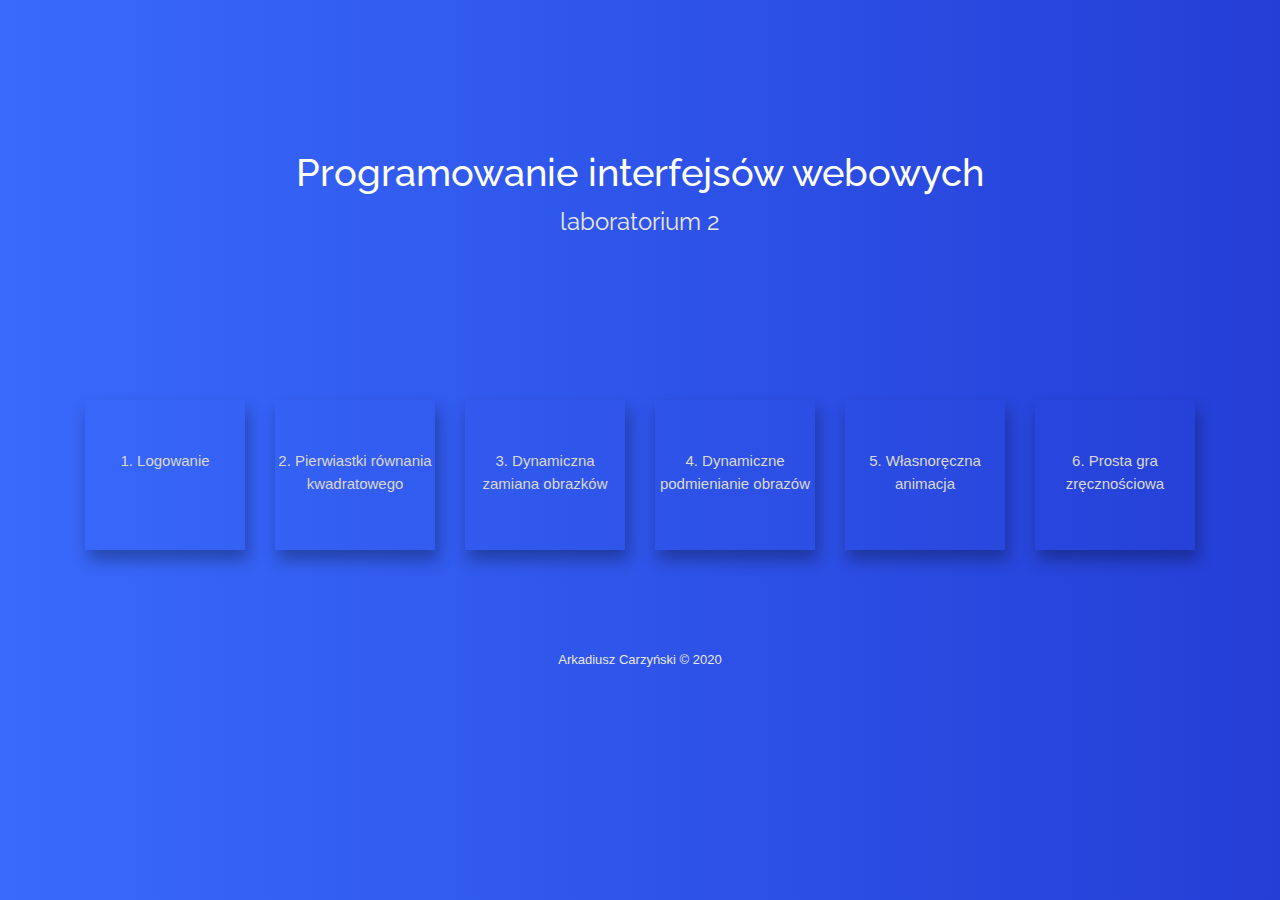
<file: index.html>
<!DOCTYPE html>
<html lang="en">
<head>
    <meta charset="UTF-8">
    <meta name="viewport" content="width=device-width, initial-scale=1.0">
    <link rel="icon" href="https://www.iskierkawroc.pl/wp-content/uploads/2019/04/logo-PWr-kolor-pion-bez-tla.png">
    <link rel="stylesheet" href="./styles/index.css">
    <link rel="stylesheet" href="https://maxcdn.bootstrapcdn.com/bootstrap/4.0.0/css/bootstrap.min.css" integrity="sha384-Gn5384xqQ1aoWXA+058RXPxPg6fy4IWvTNh0E263XmFcJlSAwiGgFAW/dAiS6JXm" crossorigin="anonymous">
    <title>Lab 2</title>
</head>
<body>
    <section id="title">
        <h2 style="color: #fff; font-size: 160%;">Programowanie interfejsów webowych</h2>
        laboratorium 2
    </section>
    <section id="content">
        <div class="container">
            <div class="row">
                <div class="col-md-2">
                    <div class="link">
                        <a href="./pages/login.html" class="link">1. Logowanie</a>
                    </div>
                </div>
                <div class="col-md-2">
                    <a href="./pages/quadraticEquation.html" class="link" >2. Pierwiastki równania kwadratowego</a>
                </div>
                <div class="col-md-2">
                    <a href="./pages/dynamicChange.html" class="link" >3. Dynamiczna zamiana obrazków </a>
                </div>
                <div class="col-md-2">
                    <a href="./pages/strangeAnimals.html" class="link" >4. Dynamiczne podmienianie obrazów</a>
                </div>
                <div class="col-md-2">
                    <a href="./pages/rocket.html" class="link" >5. Własnoręczna animacja</a>
                </div>
                <div class="col-md-2">
                    <a href="./pages/game.html" class="link" >6. Prosta gra zręcznościowa</a>
                </div>
            </div>
        </div>
    </section>
    <section id="footer">Arkadiusz Carzyński &copy 2020</section>
</body>
</html>
</file>
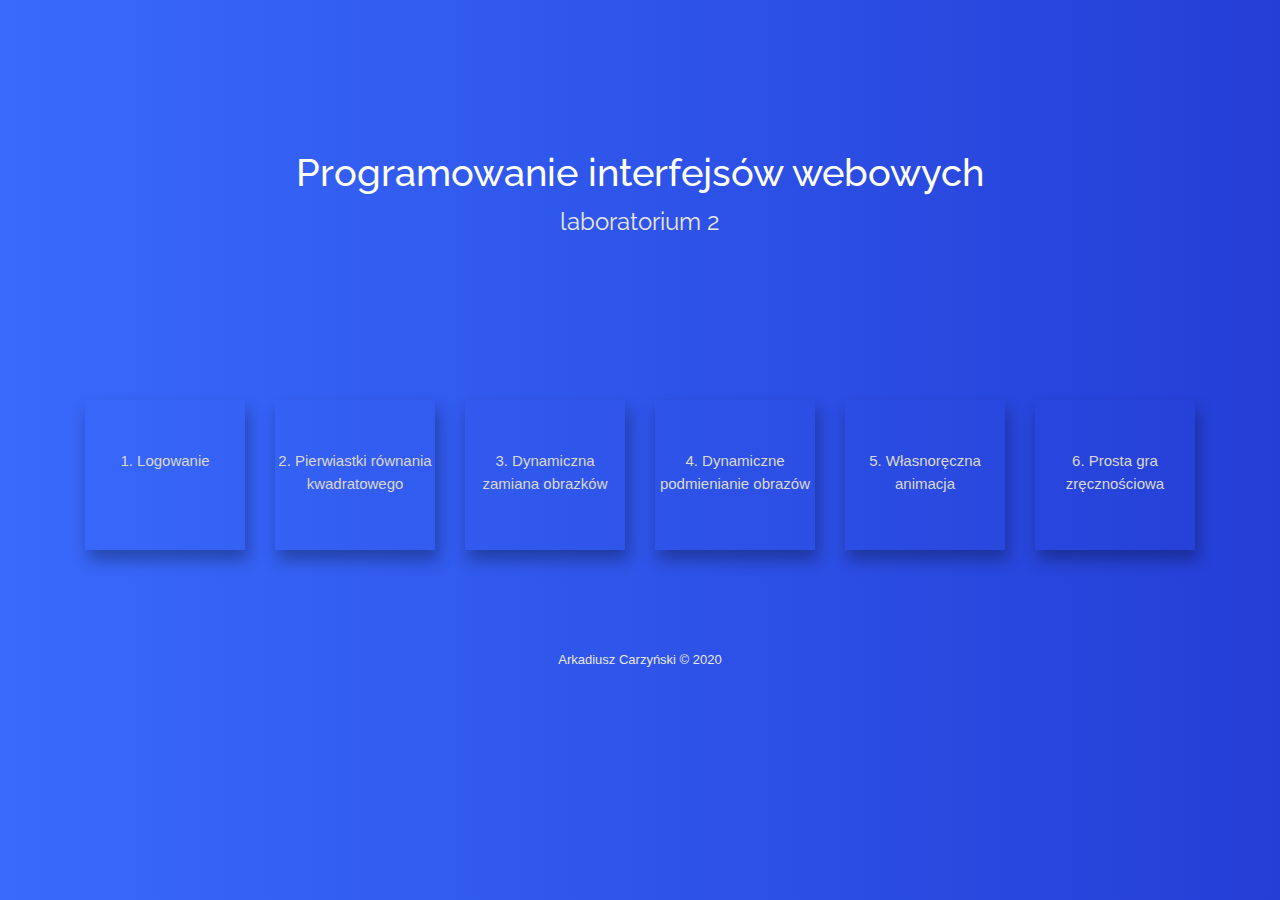
<file: lab2/index.html>
<!DOCTYPE html>
<!DOCTYPE html>
<html lang="en">
<head>
    <meta charset="UTF-8">
    <meta name="viewport" content="width=device-width, initial-scale=1.0">
    <link rel="icon" href="https://www.iskierkawroc.pl/wp-content/uploads/2019/04/logo-PWr-kolor-pion-bez-tla.png">
    <link rel="stylesheet" href="./styles/index.css">
    <link rel="stylesheet" href="https://maxcdn.bootstrapcdn.com/bootstrap/4.0.0/css/bootstrap.min.css" integrity="sha384-Gn5384xqQ1aoWXA+058RXPxPg6fy4IWvTNh0E263XmFcJlSAwiGgFAW/dAiS6JXm" crossorigin="anonymous">
    <title>Lab 2</title>
</head>
<body>
    <section id="title">
        <h2 style="color: #fff; font-size: 160%;">Programowanie interfejsów webowych</h2>
        laboratorium 2
    </section>
    <section id="content">
        <div class="container">
            <div class="row">
                <div class="col-md-2">
                    <div class="link">
                        <a href="./pages/login.html" class="link">1. Logowanie</a>
                    </div>
                </div>
                <div class="col-md-2">
                    <a href="./pages/quadraticEquation.html" class="link" >2. Pierwiastki równania kwadratowego</a>
                </div>
                <div class="col-md-2">
                    <a href="./pages/dynamicChange.html" class="link" >3. Dynamiczna zamiana obrazków </a>
                </div>
                <div class="col-md-2">
                    <a href="./pages/strangeAnimals.html" class="link" >4. Dynamiczne podmienianie obrazów</a>
                </div>
                <div class="col-md-2">
                    <a href="./pages/rocket.html" class="link" >5. Własnoręczna animacja</a>
                </div>
                <div class="col-md-2">
                    <a href="./pages/game.html" class="link" >6. Prosta gra zręcznościowa</a>
                </div>
            </div>
        </div>
    </section>
    <section id="footer">Arkadiusz Carzyński &copy 2020</section>
</body>
</html>
</file>
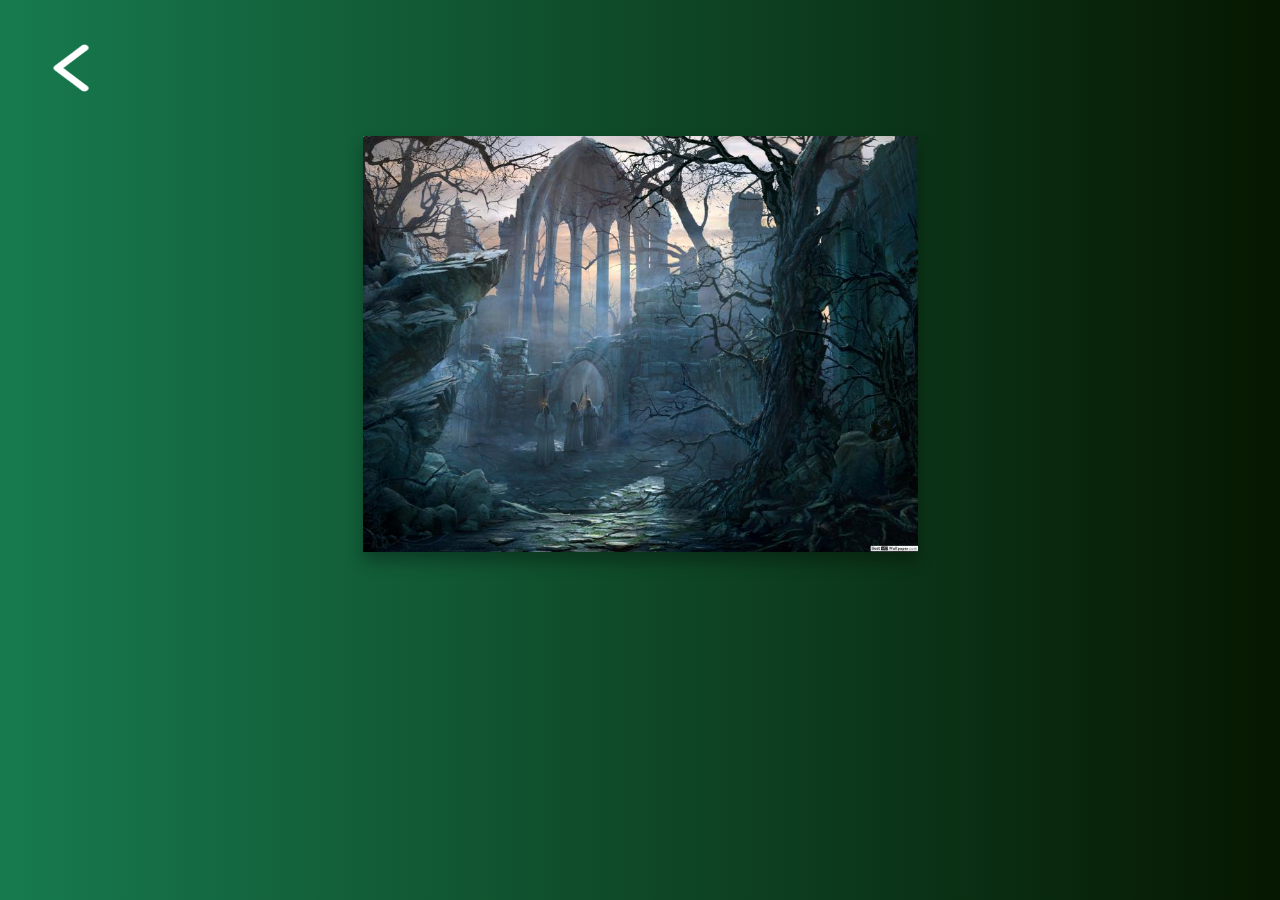
<file: pages/dynamicChange.html>
<!DOCTYPE html>
<html lang="en">
<head>
    <meta charset="UTF-8">
    <meta name="viewport" content="width=device-width, initial-scale=1.0">
    <title>3. Dynamiczna zmiana obrazków</title>
    <link rel="icon" href="https://www.iskierkawroc.pl/wp-content/uploads/2019/04/logo-PWr-kolor-pion-bez-tla.png">
    <link rel="stylesheet" href="../styles/dynamicChange.css">
    <link rel="stylesheet" href="https://maxcdn.bootstrapcdn.com/bootstrap/4.0.0/css/bootstrap.min.css" integrity="sha384-Gn5384xqQ1aoWXA+058RXPxPg6fy4IWvTNh0E263XmFcJlSAwiGgFAW/dAiS6JXm" crossorigin="anonymous">
</head>
<body>
    <section id="nav-bar">
        <nav class="navbar navbar-dark">
            <a id="navbar-home" class="navbar-brand" href="../index.html"><img src="../img/home.png" alt="home" width="50px" height="50px"></a>
        </nav>
    </section>
    <section id="content">
        <div class="container">
            <div class="picture-panel">
                <a id="ref-pic" href="https://www.google.pl">
                    <img id="pic" src="../img/0.png" alt="1">
                </a>
            </div>
        </div>
    </section>
</body>
<script src="../scripts/dynamicChange.js"></script>
</html>
</file>
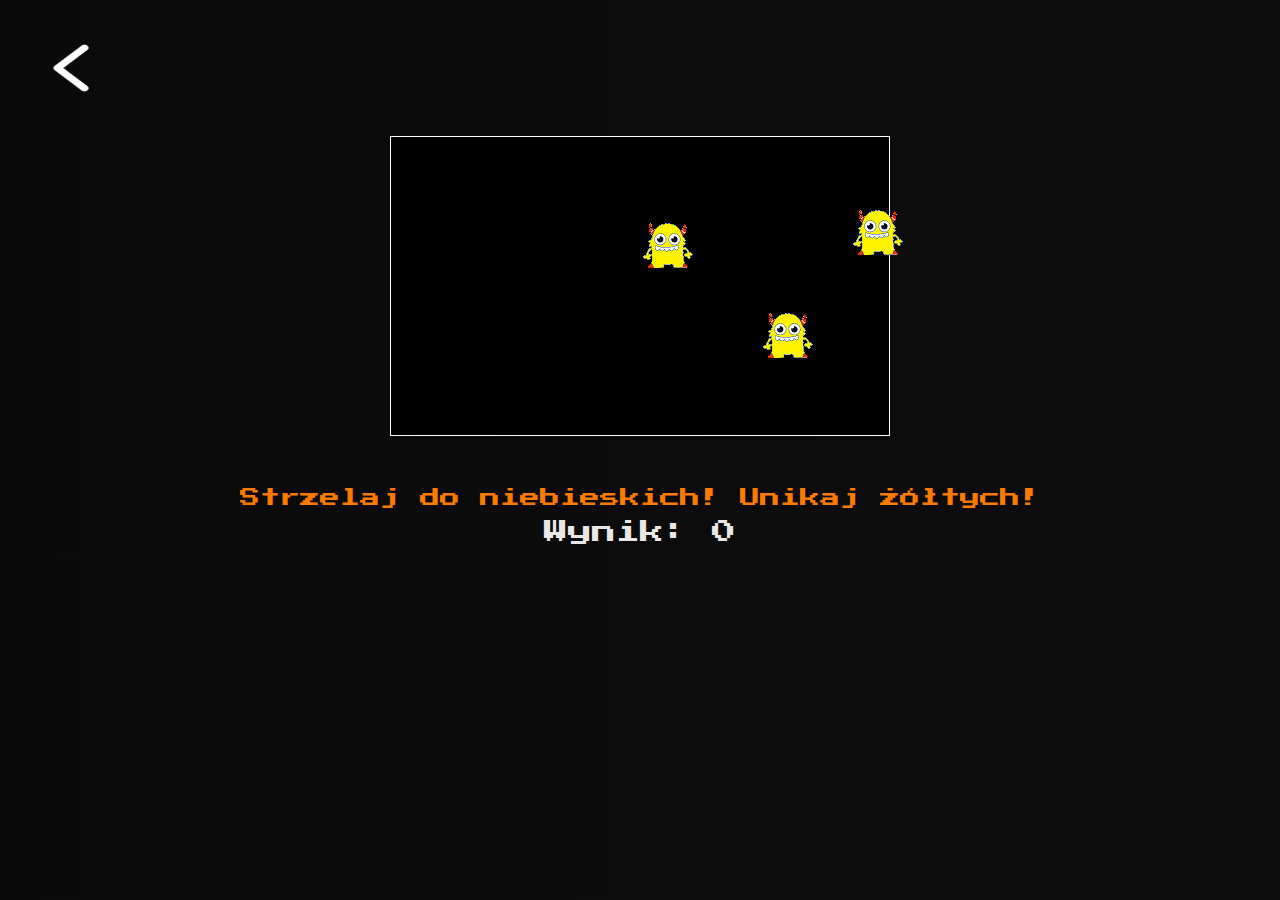
<file: pages/game.html>
<!DOCTYPE html>
<html lang="en">
<head>
    <meta charset="UTF-8">
    <meta name="viewport" content="width=device-width, initial-scale=1.0">
    <title>6. Gra zręcznościowa</title>
    <link rel="icon" href="https://www.iskierkawroc.pl/wp-content/uploads/2019/04/logo-PWr-kolor-pion-bez-tla.png">
    <link rel="stylesheet" href="../styles/game.css">
    <link rel="stylesheet" href="https://maxcdn.bootstrapcdn.com/bootstrap/4.0.0/css/bootstrap.min.css" integrity="sha384-Gn5384xqQ1aoWXA+058RXPxPg6fy4IWvTNh0E263XmFcJlSAwiGgFAW/dAiS6JXm" crossorigin="anonymous">
</head>
<body onload="move();">
  <section id="nav-bar">
    <nav class="navbar navbar-dark">
      <a id="navbar-home" class="navbar-brand" href="../index.html"><img src="../img/home.png" alt="home" width="50px" height="50px"></a>
    </nav>
  </section>
  <section id="content">
    <div class="container">
        
        <div id="game-board" class="game-board">
            <img class="monster" src="../img/monster2.png" alt="monster" style="position:absolute; left: 590px; top: 250px;">
            <img class="monster" src="../img/monster2.png" alt="monster" style="position:absolute; left: 730px; top: 310px;">
            <img class="monster" src="../img/monster1.png" alt="monster" style="position:absolute; left: 840px; top: 220px;">
        </div>
        <div class="score-board">
            <h4 id="action-msg" style="color:rgb(255, 123, 0);font-size: 20px;">Strzelaj do niebieskich! Unikaj żółtych!</h4>
            <h4 style="color: rgb(236, 231, 231);"id="score-info">Wynik: 0</h4>
        </div>
    </div>
  </section>
</body>
<script src="../scripts/game.js"></script>
</html>
</file>
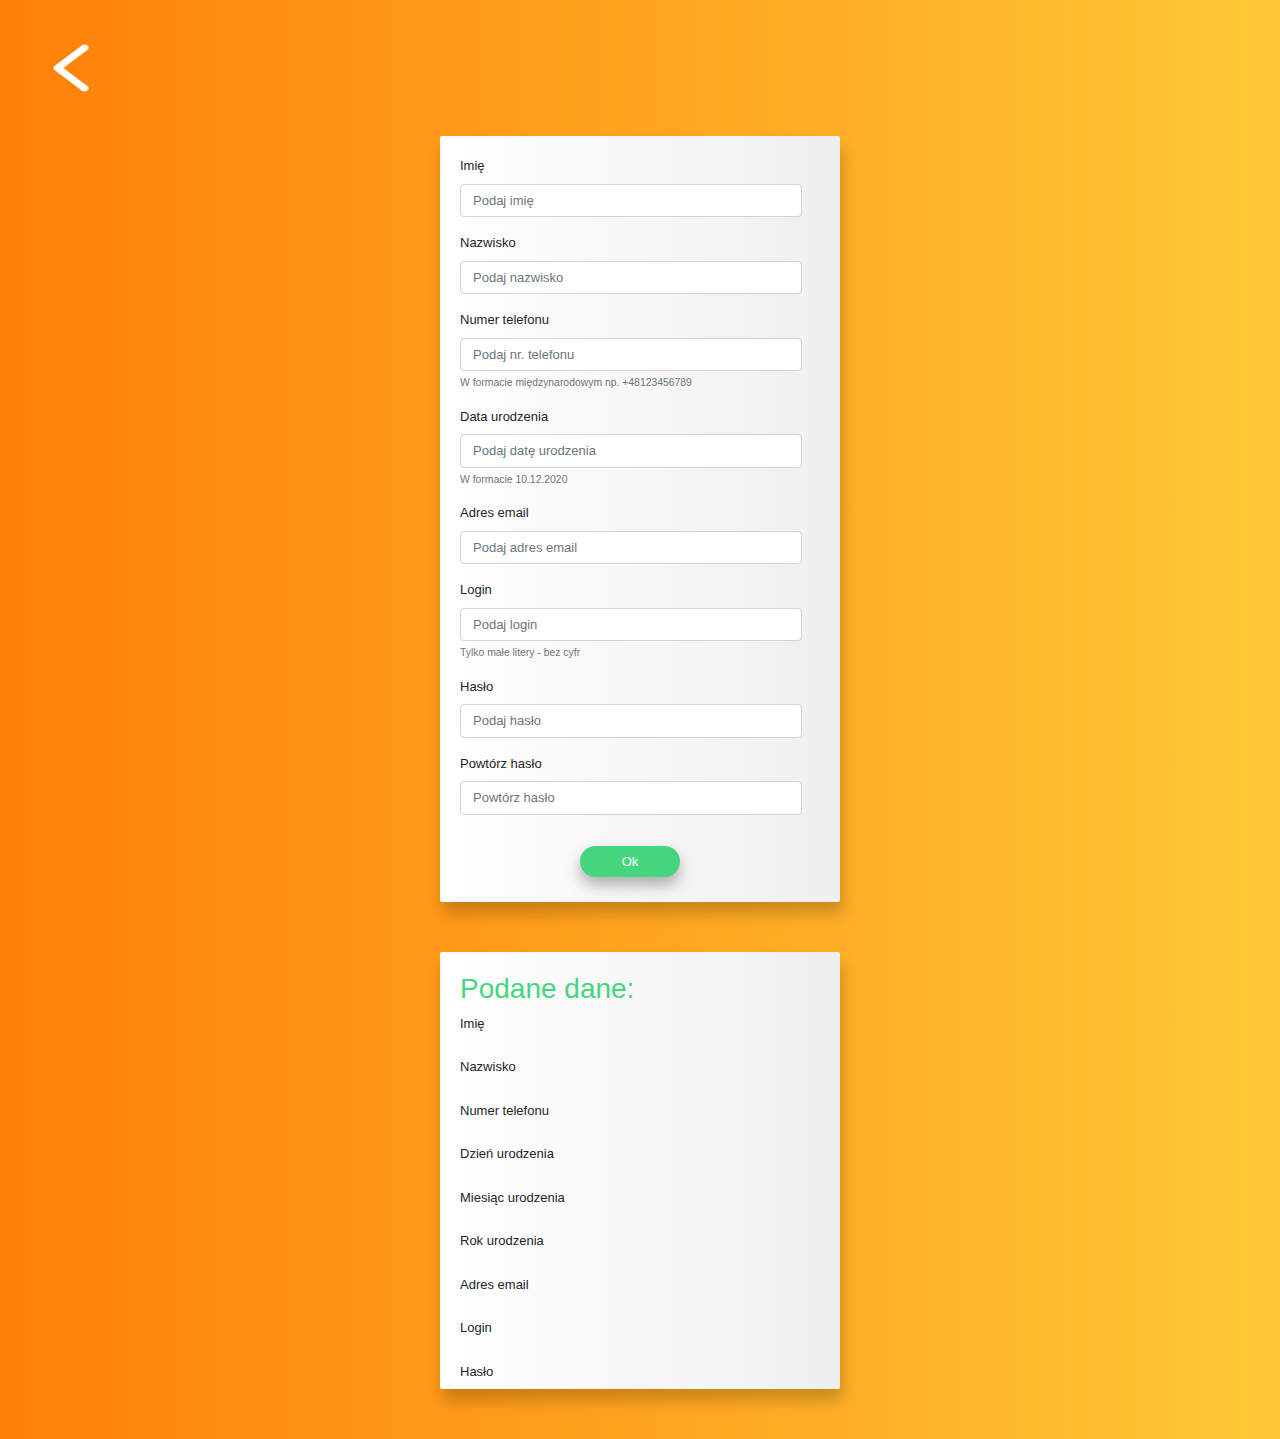
<file: pages/login.html>
<!DOCTYPE html>
<html lang="en">
<head>
    <meta charset="UTF-8">
    <meta name="viewport" content="width=device-width, initial-scale=1.0">
    <title>Logowanie</title>
    <link rel="icon" href="https://www.iskierkawroc.pl/wp-content/uploads/2019/04/logo-PWr-kolor-pion-bez-tla.png">
    <link rel="stylesheet" href="../styles/login.css">
    <link rel="stylesheet" href="https://maxcdn.bootstrapcdn.com/bootstrap/4.0.0/css/bootstrap.min.css" integrity="sha384-Gn5384xqQ1aoWXA+058RXPxPg6fy4IWvTNh0E263XmFcJlSAwiGgFAW/dAiS6JXm" crossorigin="anonymous">
</head>
<body>
  <section id="nav-bar">
    <nav class="navbar navbar-dark">
      <a id="navbar-home" class="navbar-brand" href="../index.html"><img src="../img/home.png" alt="home" width="50px" height="50px"></a>
    </nav>
  </section>
  <section id="content">
    <div class="container">
      <div class="login-panel">
          <form>
              <div class="form-group">
                <label for="exampleInputFirstName">Imię</label>
                <input type="text" class="form-control" id="exampleInputFirstName" aria-describedby="firstNameHelp" placeholder="Podaj imię">
                <small id="firstNameHelp" class="form-text text-muted-my"></small>
              </div>
              <div class="form-group">
                  <label for="exampleInputLastName">Nazwisko</label>
                  <input type="text" class="form-control" id="exampleInputLastName" aria-describedby="lastNameHelp" placeholder="Podaj nazwisko">
                  <small id="lastNameHelp" class="form-text text-muted-my"></small>
                </div>
                <div class="form-group">
                  <label for="exampleInputPhone">Numer telefonu</label>
                  <input type="text" class="form-control" id="exampleInputPhone" aria-describedby="phoneHelp" placeholder="Podaj nr. telefonu">
                  <small id="phoneHelp" class="form-text text-muted-my">W formacie międzynarodowym np. +48123456789</small>
                </div>
                <div class="form-group">
                  <label for="exampleInputBirthdate">Data urodzenia</label>
                  <input type="text" class="form-control" id="exampleInputBirthdate" aria-describedby="birthdateHelp" placeholder="Podaj datę urodzenia">
                  <small id="birthdateHelp" class="form-text text-muted-my">W formacie 10.12.2020</small>
                </div>
                <div class="form-group">
                  <label for="exampleInputEmail">Adres email</label>
                  <input type="text" class="form-control" id="exampleInputEmail" aria-describedby="emailHelp" placeholder="Podaj adres email">
                  <small id="emailHelp" class="form-text text-muted-my"></small>
                </div>
                <div class="form-group">
                  <label for="exampleInputLogin">Login</label>
                  <input type="text" class="form-control" id="exampleInputLogin" aria-describedby="loginHelp" placeholder="Podaj login">
                  <small id="loginHelp" class="form-text text-muted-my">Tylko małe litery - bez cyfr</small>
                </div>
                <div class="form-group">
                  <label for="exampleInputPassword1">Hasło</label>
                  <input type="password" class="form-control" id="exampleInputPassword1" placeholder="Podaj hasło">
                </div>
                <div class="form-group">
                  <label for="exampleInputPassword2">Powtórz hasło</label>
                  <input type="password" class="form-control" id="exampleInputPassword2" aria-describedby="passwordHelp" placeholder="Powtórz hasło">
                  <small id="passwordHelp" class="form-text text-muted-my"></small>
                </div>
            </form>
            <label id="okButton" class="btn btn-primary btn-my">Ok</button>
      </div>
      <div class="output-login">
        <h3 id="output-title-msg">Podane dane:</h3>
        <div class="form-group">
          <label for="outputFirstName">Imię</label>
          <h2 id="outputFirstName"></h2>
        </div>
        <div class="form-group">
          <label for="outputLastName">Nazwisko</label>
          <h2 id="outputLastName"></h2>
        </div>
        <div class="form-group">
          <label for="outputPhone">Numer telefonu</label>
          <h2 id="outputPhone"></h2>
        </div>
        <div class="form-group">
          <label for="outputDay">Dzień urodzenia</label>
          <h2 id="outputDay"></h2>
        </div>
        <div class="form-group">
          <label for="outputMonth">Miesiąc urodzenia</label>
          <h2 id="outputMonth"></h2>
        </div>
        <div class="form-group">
          <label for="outputYear">Rok urodzenia</label>
          <h2 id="outputYear"></h2>
        </div>
        <div class="form-group">
          <label for="outputEmail">Adres email</label>
          <h2 id="outputEmail"></h2>
        </div>
        <div class="form-group">
          <label for="outputLogin">Login</label>
          <h2 id="outputLogin"></h2>
        </div>
        <div class="form-group">
          <label for="outputPassword">Hasło</label>
          <h2 id="outputPassword"></h2>
        </div>
      </div>
    </div>
  </section>
</body>
<script src="../scripts/login.js"></script>
</html>
</file>
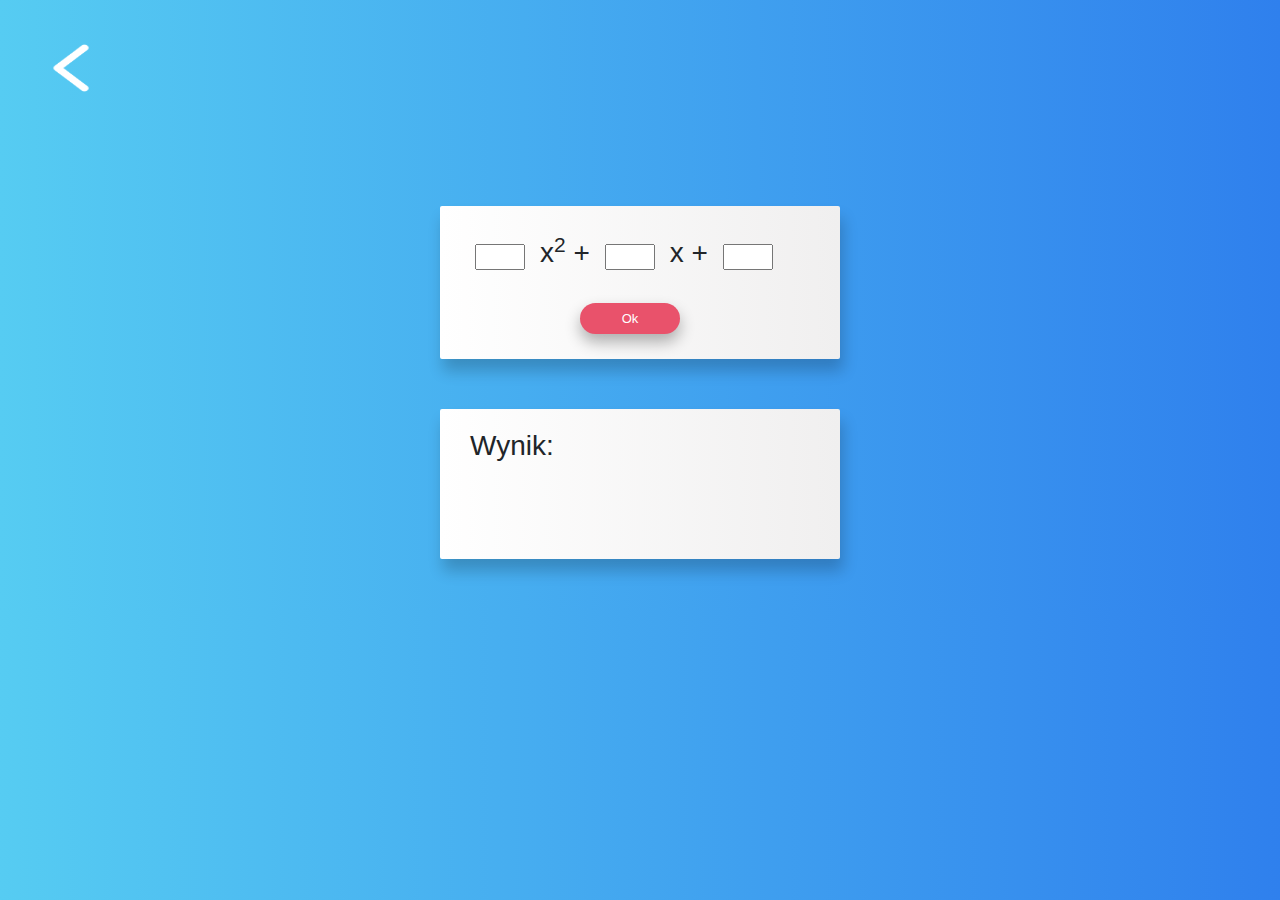
<file: pages/quadraticEquation.html>
<!DOCTYPE html>
<html lang="en">
<head>
    <meta charset="UTF-8">
    <meta name="viewport" content="width=device-width, initial-scale=1.0">
    <title>Pierwiastki równania kwadratowego</title>
    <link rel="icon" href="https://www.iskierkawroc.pl/wp-content/uploads/2019/04/logo-PWr-kolor-pion-bez-tla.png">
    <link rel="stylesheet" href="../styles/quadraticEquation.css">
    <link rel="stylesheet" href="https://maxcdn.bootstrapcdn.com/bootstrap/4.0.0/css/bootstrap.min.css" integrity="sha384-Gn5384xqQ1aoWXA+058RXPxPg6fy4IWvTNh0E263XmFcJlSAwiGgFAW/dAiS6JXm" crossorigin="anonymous">
</head>
<body>
    <section id="nav-bar">
        <nav class="navbar navbar-dark">
            <a id="navbar-home" class="navbar-brand" href="../index.html"><img src="../img/home.png" alt="home" width="50px" height="50px"></a>
        </nav>
    </section>
    <section id="content">
        <div class="container">
            <div class="main-panel">
                <div class='numbs-panel'>
                    <div class="numb">
                        <input type="text" id='x2'>
                    </div>
                    <div class="numb">
                        <h3>x<sup>2</sup> + </h3>
                    </div>
                    <div class="numb">
                        <input type="text" id='x'>
                    </div>
                    <div class="numb">
                        <h3>x + </h3>
                    </div>
                    <div class="numb">
                        <input type="text" id='free'>
                    </div>
                </div>
                <label id="okButton" class="btn btn-primary">Ok</button>
            </div>
            <div class='output-panel'>
                <h3 id='result-title'>Wynik:</h3>
               <div id='result'>
               </div>
               <div id='result1'>
            </div>
            <div id='result2'>
            </div>
            </div>
        </div>
    </section>
</body>
<script src="../scripts/quadraticEquation.js"></script>
</html>
</file>
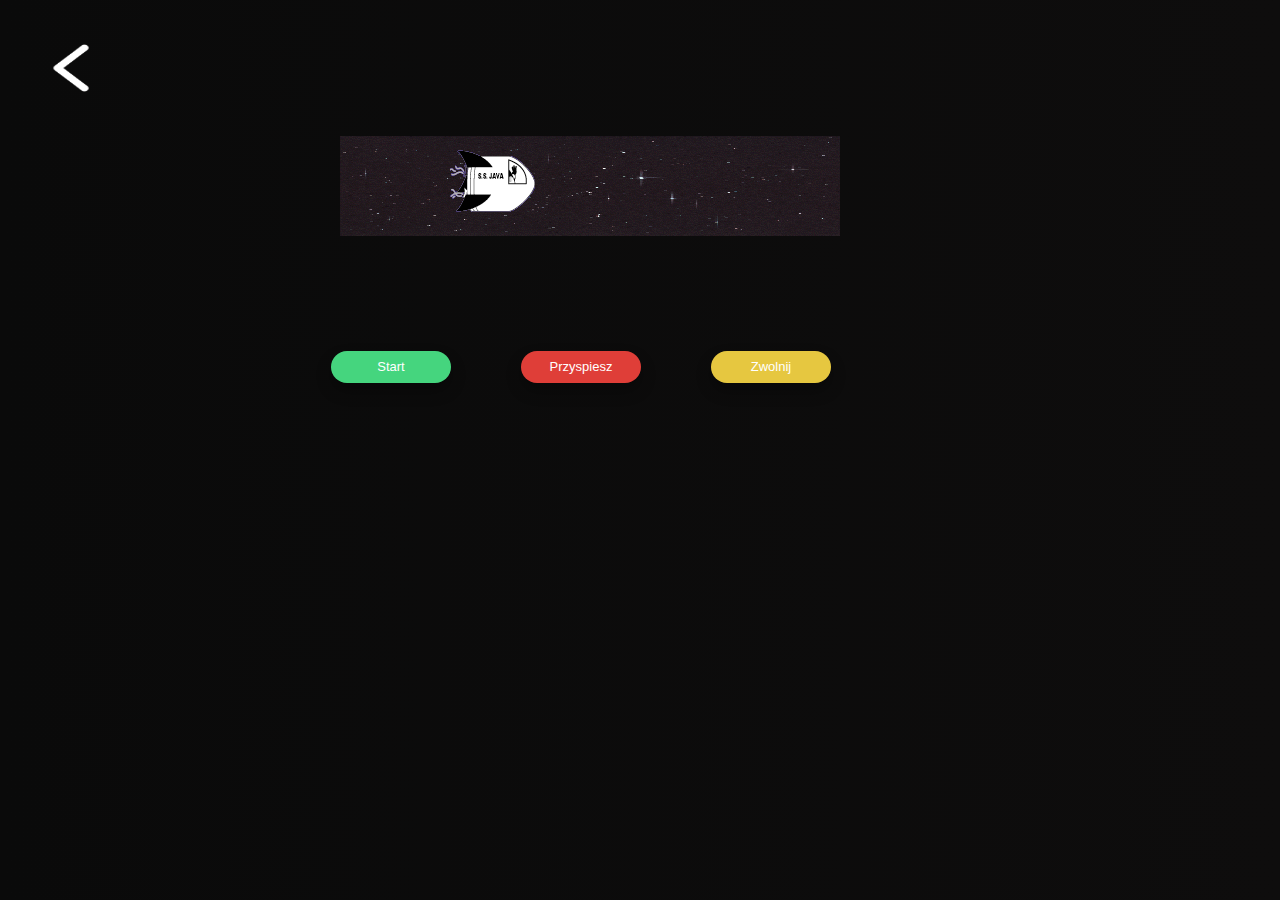
<file: pages/rocket.html>
<!DOCTYPE html>
<html lang="en">
<head>
    <meta charset="UTF-8">
    <meta name="viewport" content="width=device-width, initial-scale=1.0">
    <title>5. Animacja rakiety</title>
    <link rel="icon" href="https://www.iskierkawroc.pl/wp-content/uploads/2019/04/logo-PWr-kolor-pion-bez-tla.png">
    <link rel="stylesheet" href="../styles/rocket.css">
    <link rel="stylesheet" href="https://maxcdn.bootstrapcdn.com/bootstrap/4.0.0/css/bootstrap.min.css" integrity="sha384-Gn5384xqQ1aoWXA+058RXPxPg6fy4IWvTNh0E263XmFcJlSAwiGgFAW/dAiS6JXm" crossorigin="anonymous">
</head>
<body onload="initial();">
  <section id="nav-bar">
    <nav class="navbar navbar-dark">
      <a id="navbar-home" class="navbar-brand" href="../index.html"><img src="../img/home.png" alt="home" width="50px" height="50px"></a>
    </nav>
  </section>
  <section id="content">
    <div class="container">
        <div class="rocket-animation-panel">
            <img id="starfield" src="../gifs/starfield.gif" alt="starfield">
            <img id="rocketship" src="../gifs/rocketship.gif" alt="rocketship">
        </div>
        <div class="rocket-menu">
            <div class="row">
                <div class="col-md-2">
                </div>
                <div class="col-md-2">
                    <label id="okButtonStart" class="btn btn-primary">Start</button>
                </div>
                <div class="col-md-2">
                    <label id="okButtonFaster" class="btn btn-primary">Przyspiesz</button>
                </div>
                <div class="col-md-2">
                    <label id="okButtonSlower" class="btn btn-primary">Zwolnij</button>
                </div>
            </div>
        </div>
    </div>
  </section>
</body>
<script src="../scripts/rocket.js"></script>
</html>
</file>
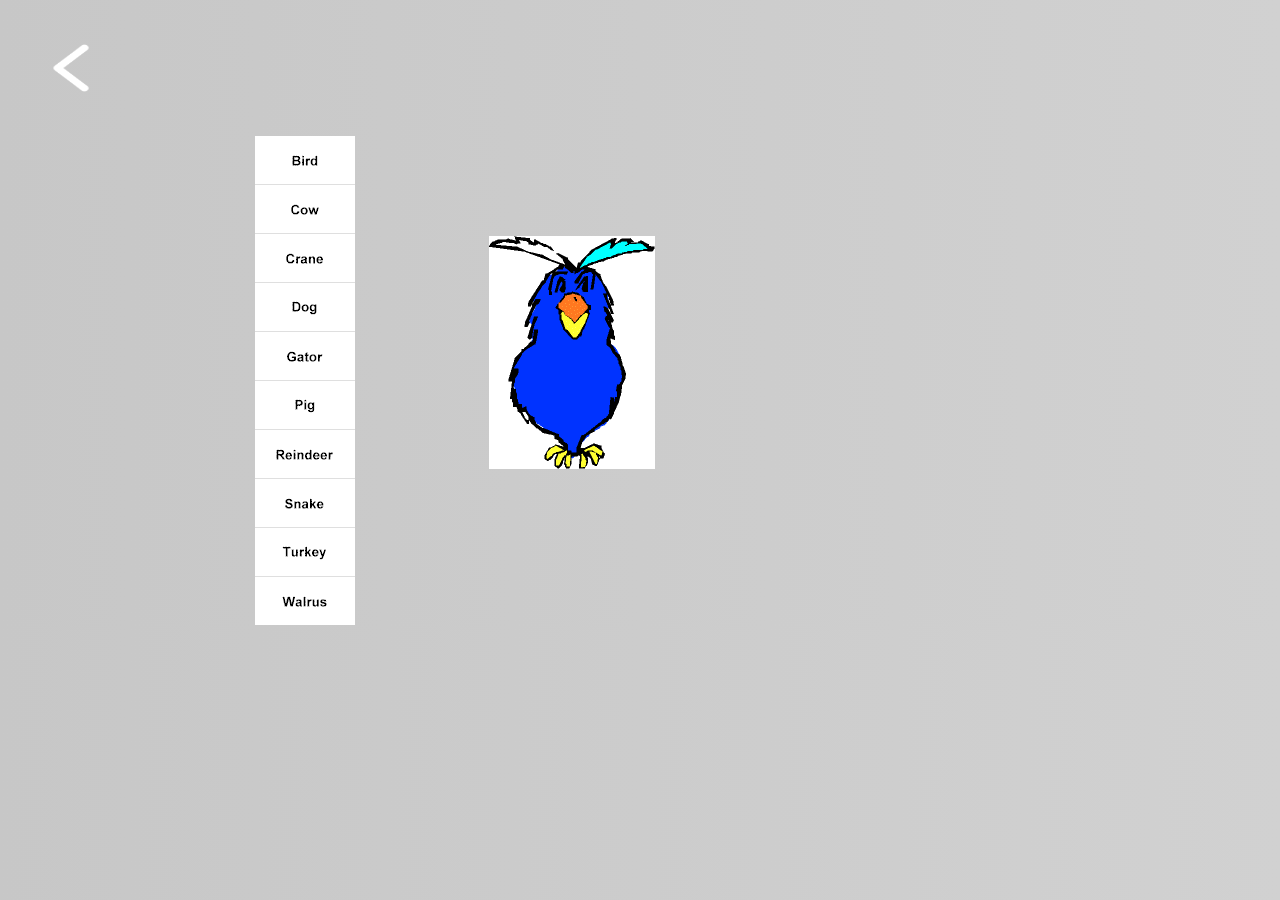
<file: pages/strangeAnimals.html>
<!DOCTYPE html>
<html lang="en">
<head>
    <meta charset="UTF-8">
    <meta name="viewport" content="width=device-width, initial-scale=1.0">
    <title>4. Dziwne zwierzęta</title>
    <link rel="icon" href="https://www.iskierkawroc.pl/wp-content/uploads/2019/04/logo-PWr-kolor-pion-bez-tla.png">
    <link rel="stylesheet" href="../styles/strangeAnimals.css">
    <link rel="stylesheet" href="https://maxcdn.bootstrapcdn.com/bootstrap/4.0.0/css/bootstrap.min.css" integrity="sha384-Gn5384xqQ1aoWXA+058RXPxPg6fy4IWvTNh0E263XmFcJlSAwiGgFAW/dAiS6JXm" crossorigin="anonymous">
</head>
<body>
  <section id="nav-bar">
    <nav class="navbar navbar-dark">
      <a id="navbar-home" class="navbar-brand" href="../index.html"><img src="../img/home.png" alt="home" width="50px" height="50px"></a>
    </nav>
  </section>
  <section id="content">
    <div id="my-container" class="container">
        <div class="my-list">
            <ul class="list-group list-group-flush">
                <li class="list-group-item"> <img class="pic" src="../gifs/birdout.gif" alt="bird"> </li>
                <li class="list-group-item"> <img class="pic" src="../gifs/cowout.gif" alt="cow"> </li>
                <li class="list-group-item"> <img class="pic" src="../gifs/craneout.gif" alt="crane"> </li>
                <li class="list-group-item"> <img class="pic" src="../gifs/dogout.gif" alt="dog"> </li>
                <li class="list-group-item"> <img class="pic" src="../gifs/gatorout.gif" alt="gator"> </li>
                <li class="list-group-item"> <img class="pic" src="../gifs/pigout.gif" alt="pig"> </li>
                <li class="list-group-item"> <img class="pic" src="../gifs/reindeerout.gif" alt="reindeer"> </li>
                <li class="list-group-item"> <img class="pic" src="../gifs/snakeout.gif" alt="snake"> </li>
                <li class="list-group-item"> <img class="pic" src="../gifs/turkeyout.gif" alt="turkey"> </li>
                <li class="list-group-item"> <img class="pic" src="../gifs/walrusout.gif" alt="walrus"> </li>
            </ul>
        </div>
        <div class="pic-container">
            <img id ="main-pic" class="img-fluid" src="../gifs/bird.gif" alt="bird-pic">
        </div>
    </div>
  </section>
</body>
<script src="../scripts/strangeAnimals.js"></script>
</html>
</file>
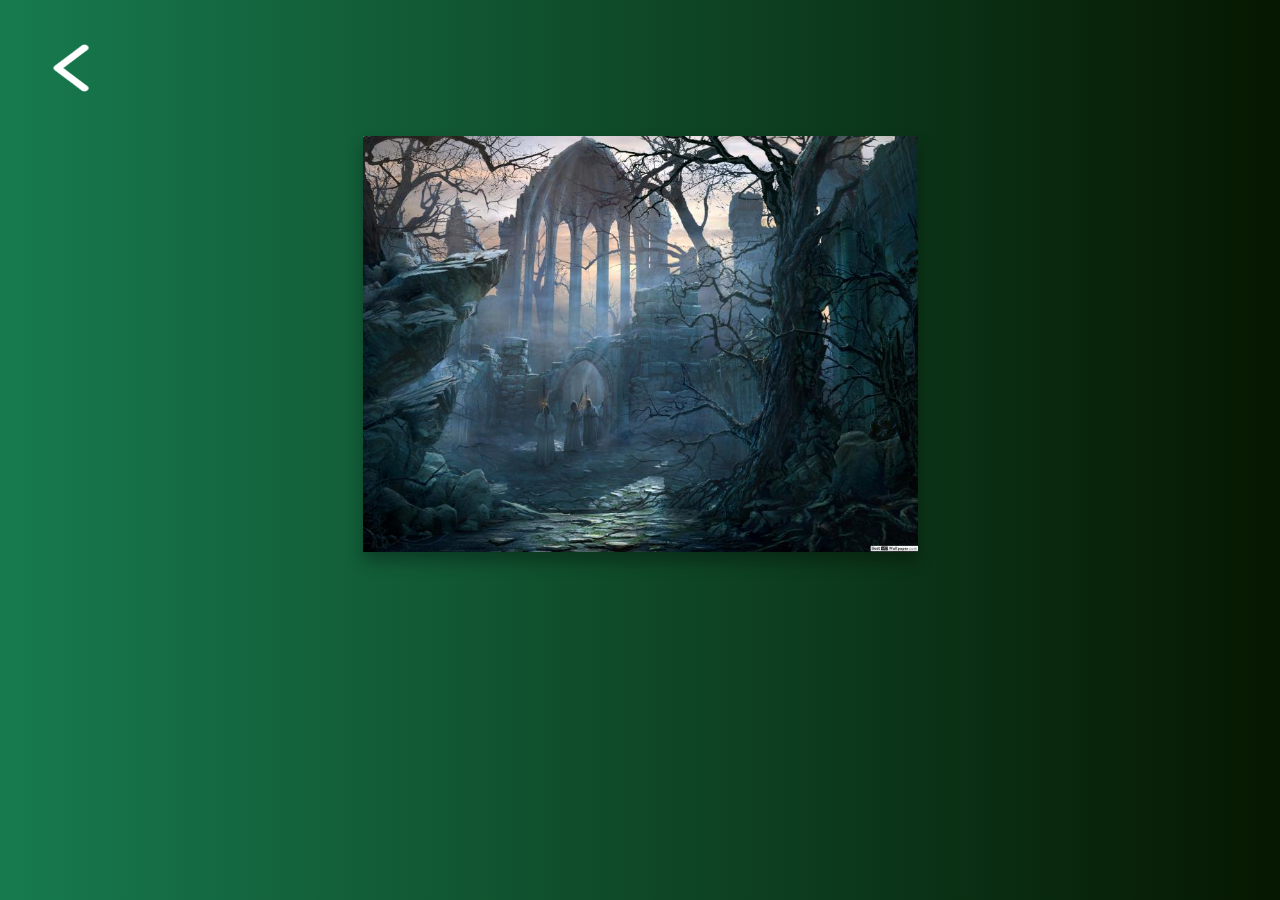
<file: lab2/pages/dynamicChange.html>
<!DOCTYPE html>
<!DOCTYPE html>
<html lang="en">
<head>
    <meta charset="UTF-8">
    <meta name="viewport" content="width=device-width, initial-scale=1.0">
    <title>3. Dynamiczna zmiana obrazków</title>
    <link rel="icon" href="https://www.iskierkawroc.pl/wp-content/uploads/2019/04/logo-PWr-kolor-pion-bez-tla.png">
    <link rel="stylesheet" href="../styles/dynamicChange.css">
    <link rel="stylesheet" href="https://maxcdn.bootstrapcdn.com/bootstrap/4.0.0/css/bootstrap.min.css" integrity="sha384-Gn5384xqQ1aoWXA+058RXPxPg6fy4IWvTNh0E263XmFcJlSAwiGgFAW/dAiS6JXm" crossorigin="anonymous">
</head>
<body>
    <section id="nav-bar">
        <nav class="navbar navbar-dark">
            <a id="navbar-home" class="navbar-brand" href="../index.html"><img src="../img/home.png" alt="home" width="50px" height="50px"></a>
        </nav>
    </section>
    <section id="content">
        <div class="container">
            <div class="picture-panel">
                <a id="ref-pic" href="https://www.google.pl">
                    <img id="pic" src="../img/0.png" alt="1">
                </a>
            </div>
        </div>
    </section>
</body>
<script src="../scripts/dynamicChange.js"></script>
</html>
</file>
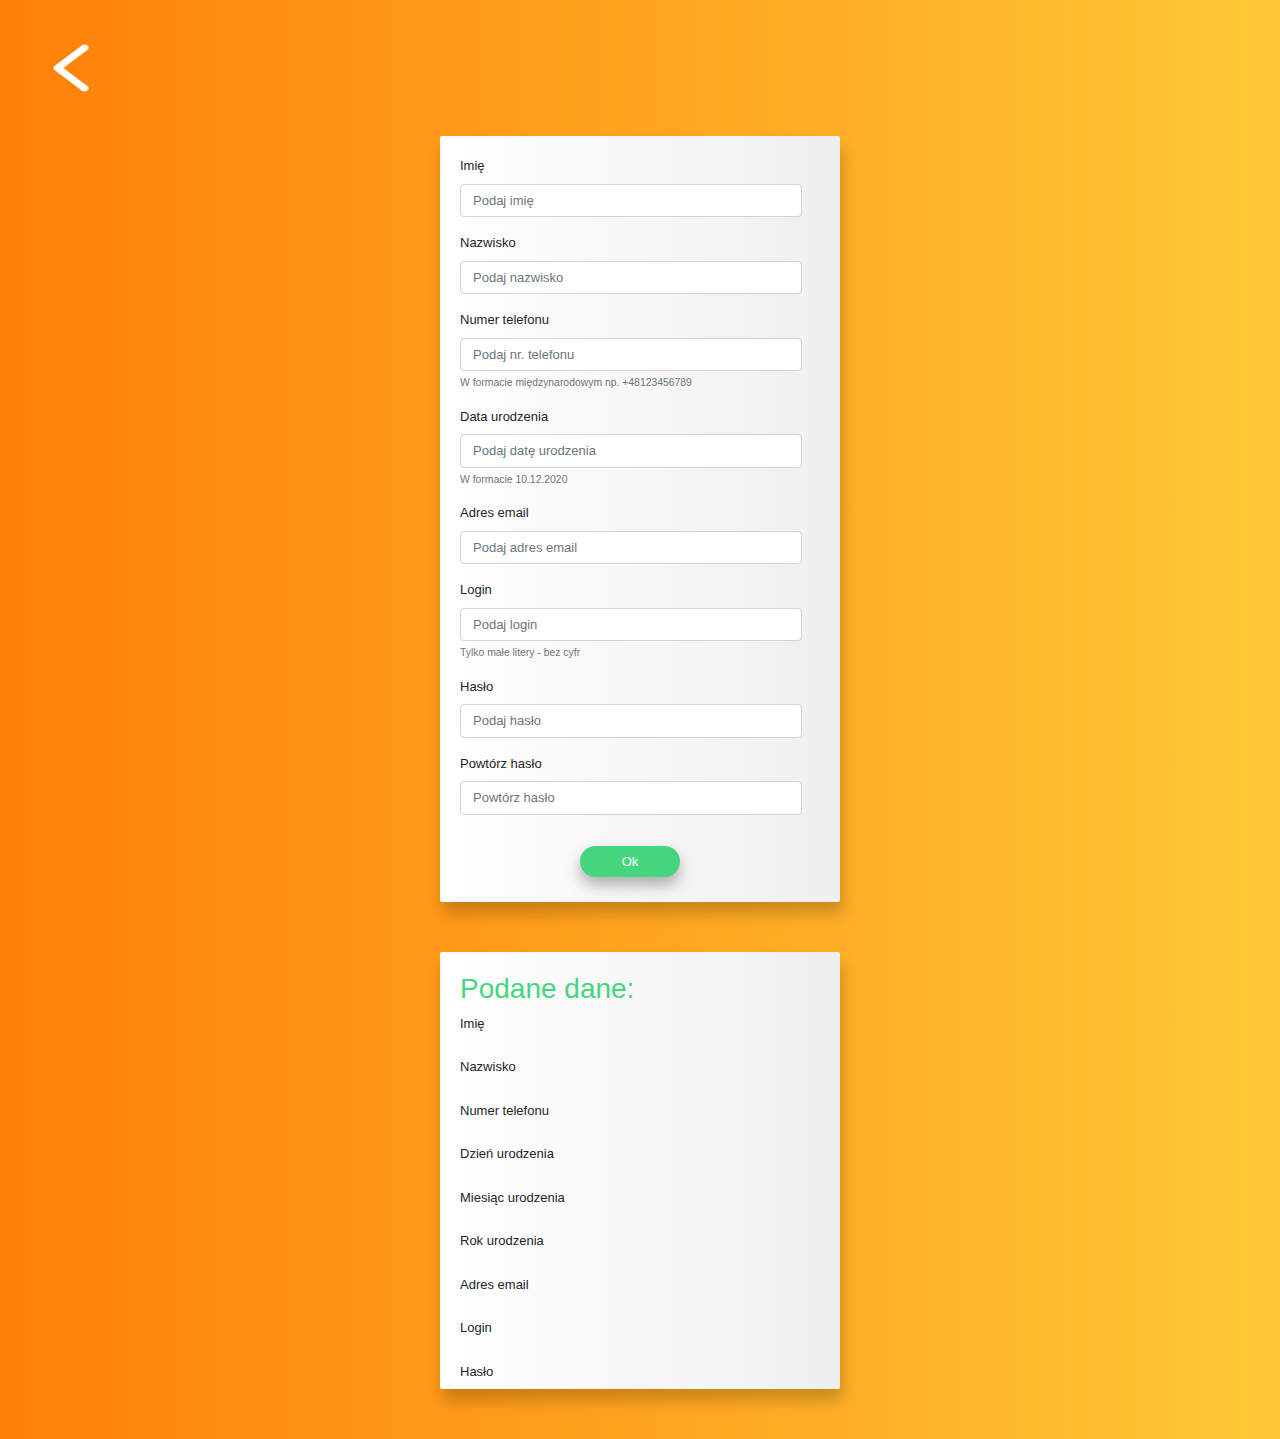
<file: lab2/pages/login.html>
<!DOCTYPE html>
<!DOCTYPE html>
<html lang="en">
<head>
    <meta charset="UTF-8">
    <meta name="viewport" content="width=device-width, initial-scale=1.0">
    <title>Logowanie</title>
    <link rel="icon" href="https://www.iskierkawroc.pl/wp-content/uploads/2019/04/logo-PWr-kolor-pion-bez-tla.png">
    <link rel="stylesheet" href="../styles/login.css">
    <link rel="stylesheet" href="https://maxcdn.bootstrapcdn.com/bootstrap/4.0.0/css/bootstrap.min.css" integrity="sha384-Gn5384xqQ1aoWXA+058RXPxPg6fy4IWvTNh0E263XmFcJlSAwiGgFAW/dAiS6JXm" crossorigin="anonymous">
</head>
<body>
  <section id="nav-bar">
    <nav class="navbar navbar-dark">
      <a id="navbar-home" class="navbar-brand" href="../index.html"><img src="../img/home.png" alt="home" width="50px" height="50px"></a>
    </nav>
  </section>
  <section id="content">
    <div class="container">
      <div class="login-panel">
          <form>
              <div class="form-group">
                <label for="exampleInputFirstName">Imię</label>
                <input type="text" class="form-control" id="exampleInputFirstName" aria-describedby="firstNameHelp" placeholder="Podaj imię">
                <small id="firstNameHelp" class="form-text text-muted-my"></small>
              </div>
              <div class="form-group">
                  <label for="exampleInputLastName">Nazwisko</label>
                  <input type="text" class="form-control" id="exampleInputLastName" aria-describedby="lastNameHelp" placeholder="Podaj nazwisko">
                  <small id="lastNameHelp" class="form-text text-muted-my"></small>
                </div>
                <div class="form-group">
                  <label for="exampleInputPhone">Numer telefonu</label>
                  <input type="text" class="form-control" id="exampleInputPhone" aria-describedby="phoneHelp" placeholder="Podaj nr. telefonu">
                  <small id="phoneHelp" class="form-text text-muted-my">W formacie międzynarodowym np. +48123456789</small>
                </div>
                <div class="form-group">
                  <label for="exampleInputBirthdate">Data urodzenia</label>
                  <input type="text" class="form-control" id="exampleInputBirthdate" aria-describedby="birthdateHelp" placeholder="Podaj datę urodzenia">
                  <small id="birthdateHelp" class="form-text text-muted-my">W formacie 10.12.2020</small>
                </div>
                <div class="form-group">
                  <label for="exampleInputEmail">Adres email</label>
                  <input type="text" class="form-control" id="exampleInputEmail" aria-describedby="emailHelp" placeholder="Podaj adres email">
                  <small id="emailHelp" class="form-text text-muted-my"></small>
                </div>
                <div class="form-group">
                  <label for="exampleInputLogin">Login</label>
                  <input type="text" class="form-control" id="exampleInputLogin" aria-describedby="loginHelp" placeholder="Podaj login">
                  <small id="loginHelp" class="form-text text-muted-my">Tylko małe litery - bez cyfr</small>
                </div>
                <div class="form-group">
                  <label for="exampleInputPassword1">Hasło</label>
                  <input type="password" class="form-control" id="exampleInputPassword1" placeholder="Podaj hasło">
                </div>
                <div class="form-group">
                  <label for="exampleInputPassword2">Powtórz hasło</label>
                  <input type="password" class="form-control" id="exampleInputPassword2" aria-describedby="passwordHelp" placeholder="Powtórz hasło">
                  <small id="passwordHelp" class="form-text text-muted-my"></small>
                </div>
            </form>
            <label id="okButton" class="btn btn-primary btn-my">Ok</button>
      </div>
      <div class="output-login">
        <h3 id="output-title-msg">Podane dane:</h3>
        <div class="form-group">
          <label for="outputFirstName">Imię</label>
          <h2 id="outputFirstName"></h2>
        </div>
        <div class="form-group">
          <label for="outputLastName">Nazwisko</label>
          <h2 id="outputLastName"></h2>
        </div>
        <div class="form-group">
          <label for="outputPhone">Numer telefonu</label>
          <h2 id="outputPhone"></h2>
        </div>
        <div class="form-group">
          <label for="outputDay">Dzień urodzenia</label>
          <h2 id="outputDay"></h2>
        </div>
        <div class="form-group">
          <label for="outputMonth">Miesiąc urodzenia</label>
          <h2 id="outputMonth"></h2>
        </div>
        <div class="form-group">
          <label for="outputYear">Rok urodzenia</label>
          <h2 id="outputYear"></h2>
        </div>
        <div class="form-group">
          <label for="outputEmail">Adres email</label>
          <h2 id="outputEmail"></h2>
        </div>
        <div class="form-group">
          <label for="outputLogin">Login</label>
          <h2 id="outputLogin"></h2>
        </div>
        <div class="form-group">
          <label for="outputPassword">Hasło</label>
          <h2 id="outputPassword"></h2>
        </div>
      </div>
    </div>
  </section>
</body>
<script src="../scripts/login.js"></script>
</html>
</file>
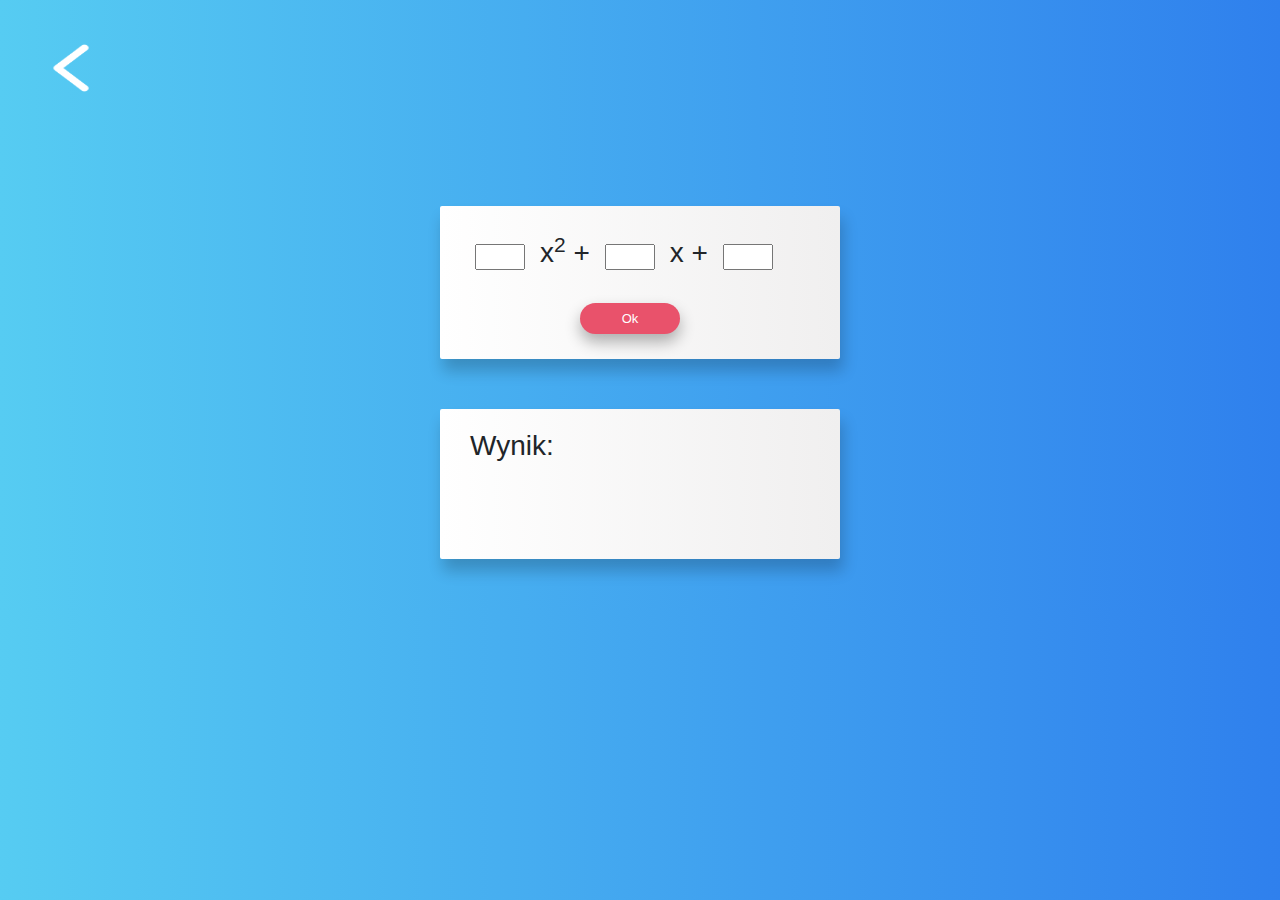
<file: lab2/pages/quadraticEquation.html>
<!DOCTYPE html>
<!DOCTYPE html>
<html lang="en">
<head>
    <meta charset="UTF-8">
    <meta name="viewport" content="width=device-width, initial-scale=1.0">
    <title>Pierwiastki równania kwadratowego</title>
    <link rel="icon" href="https://www.iskierkawroc.pl/wp-content/uploads/2019/04/logo-PWr-kolor-pion-bez-tla.png">
    <link rel="stylesheet" href="../styles/quadraticEquation.css">
    <link rel="stylesheet" href="https://maxcdn.bootstrapcdn.com/bootstrap/4.0.0/css/bootstrap.min.css" integrity="sha384-Gn5384xqQ1aoWXA+058RXPxPg6fy4IWvTNh0E263XmFcJlSAwiGgFAW/dAiS6JXm" crossorigin="anonymous">
</head>
<body>
    <section id="nav-bar">
        <nav class="navbar navbar-dark">
            <a id="navbar-home" class="navbar-brand" href="../index.html"><img src="../img/home.png" alt="home" width="50px" height="50px"></a>
        </nav>
    </section>
    <section id="content">
        <div class="container">
            <div class="main-panel">
                <div class='numbs-panel'>
                    <div class="numb">
                        <input type="text" id='x2'>
                    </div>
                    <div class="numb">
                        <h3>x<sup>2</sup> + </h3>
                    </div>
                    <div class="numb">
                        <input type="text" id='x'>
                    </div>
                    <div class="numb">
                        <h3>x + </h3>
                    </div>
                    <div class="numb">
                        <input type="text" id='free'>
                    </div>
                </div>
                <label id="okButton" class="btn btn-primary">Ok</button>
            </div>
            <div class='output-panel'>
                <h3 id='result-title'>Wynik:</h3>
               <div id='result'>
               </div>
               <div id='result1'>
            </div>
            <div id='result2'>
            </div>
            </div>
        </div>
    </section>
</body>
<script src="../scripts/quadraticEquation.js"></script>
</html>
</file>
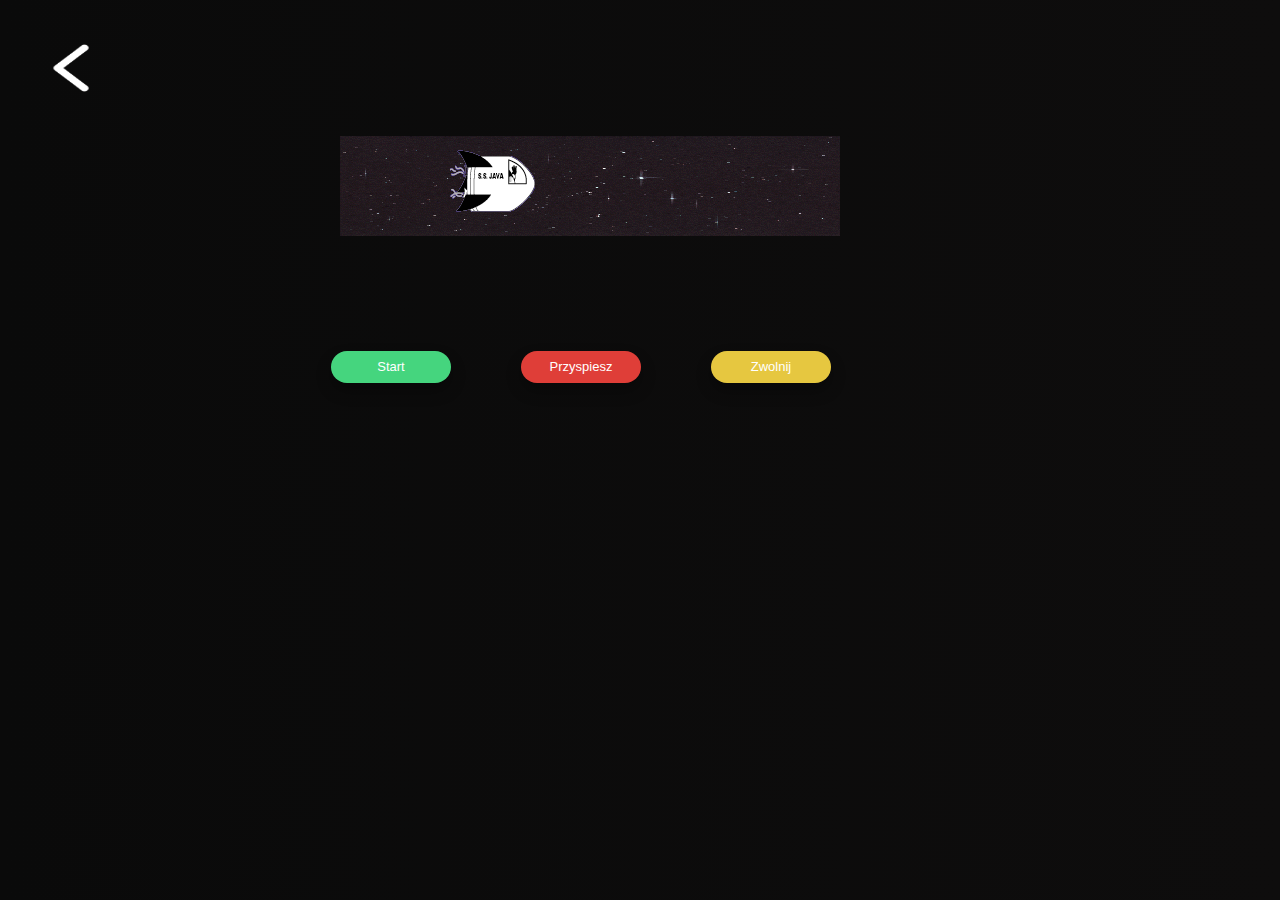
<file: lab2/pages/rocket.html>
<!DOCTYPE html>
<!DOCTYPE html>
<html lang="en">
<head>
    <meta charset="UTF-8">
    <meta name="viewport" content="width=device-width, initial-scale=1.0">
    <title>5. Animacja rakiety</title>
    <link rel="icon" href="https://www.iskierkawroc.pl/wp-content/uploads/2019/04/logo-PWr-kolor-pion-bez-tla.png">
    <link rel="stylesheet" href="../styles/rocket.css">
    <link rel="stylesheet" href="https://maxcdn.bootstrapcdn.com/bootstrap/4.0.0/css/bootstrap.min.css" integrity="sha384-Gn5384xqQ1aoWXA+058RXPxPg6fy4IWvTNh0E263XmFcJlSAwiGgFAW/dAiS6JXm" crossorigin="anonymous">
</head>
<body onload="initial();">
  <section id="nav-bar">
    <nav class="navbar navbar-dark">
      <a id="navbar-home" class="navbar-brand" href="../index.html"><img src="../img/home.png" alt="home" width="50px" height="50px"></a>
    </nav>
  </section>
  <section id="content">
    <div class="container">
        <div class="rocket-animation-panel">
            <img id="starfield" src="../gifs/starfield.gif" alt="starfield">
            <img id="rocketship" src="../gifs/rocketship.gif" alt="rocketship">
        </div>
        <div class="rocket-menu">
            <div class="row">
                <div class="col-md-2">
                </div>
                <div class="col-md-2">
                    <label id="okButtonStart" class="btn btn-primary">Start</button>
                </div>
                <div class="col-md-2">
                    <label id="okButtonFaster" class="btn btn-primary">Przyspiesz</button>
                </div>
                <div class="col-md-2">
                    <label id="okButtonSlower" class="btn btn-primary">Zwolnij</button>
                </div>
            </div>
        </div>
    </div>
  </section>
</body>
<script src="../scripts/rocket.js"></script>
</html>
</file>
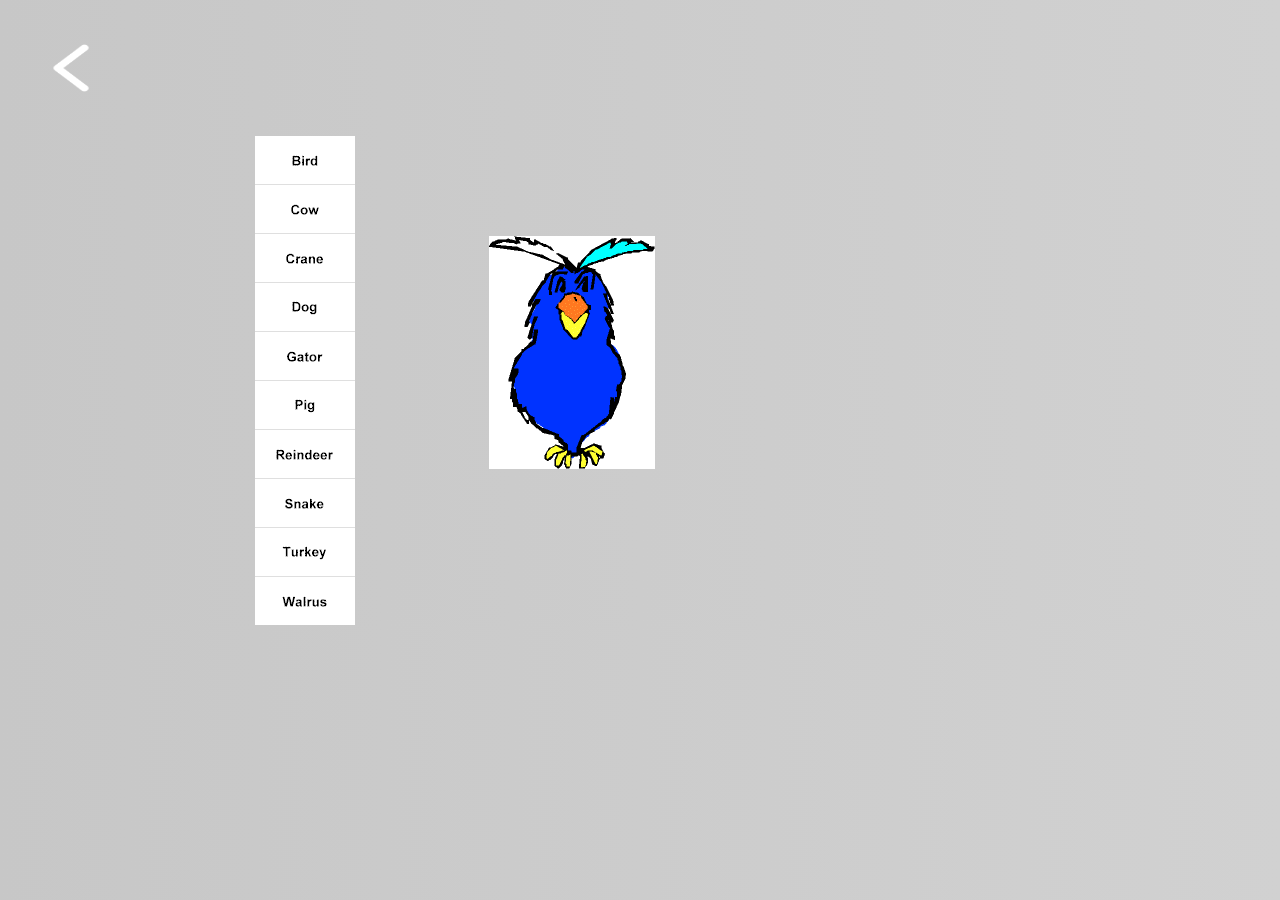
<file: lab2/pages/strangeAnimals.html>
<!DOCTYPE html>
<!DOCTYPE html>
<html lang="en">
<head>
    <meta charset="UTF-8">
    <meta name="viewport" content="width=device-width, initial-scale=1.0">
    <title>4. Dziwne zwierzęta</title>
    <link rel="icon" href="https://www.iskierkawroc.pl/wp-content/uploads/2019/04/logo-PWr-kolor-pion-bez-tla.png">
    <link rel="stylesheet" href="../styles/strangeAnimals.css">
    <link rel="stylesheet" href="https://maxcdn.bootstrapcdn.com/bootstrap/4.0.0/css/bootstrap.min.css" integrity="sha384-Gn5384xqQ1aoWXA+058RXPxPg6fy4IWvTNh0E263XmFcJlSAwiGgFAW/dAiS6JXm" crossorigin="anonymous">
</head>
<body>
  <section id="nav-bar">
    <nav class="navbar navbar-dark">
      <a id="navbar-home" class="navbar-brand" href="../index.html"><img src="../img/home.png" alt="home" width="50px" height="50px"></a>
    </nav>
  </section>
  <section id="content">
    <div id="my-container" class="container">
        <div class="my-list">
            <ul class="list-group list-group-flush">
                <li class="list-group-item"> <img class="pic" src="../gifs/birdout.gif" alt="bird"> </li>
                <li class="list-group-item"> <img class="pic" src="../gifs/cowout.gif" alt="cow"> </li>
                <li class="list-group-item"> <img class="pic" src="../gifs/craneout.gif" alt="crane"> </li>
                <li class="list-group-item"> <img class="pic" src="../gifs/dogout.gif" alt="dog"> </li>
                <li class="list-group-item"> <img class="pic" src="../gifs/gatorout.gif" alt="gator"> </li>
                <li class="list-group-item"> <img class="pic" src="../gifs/pigout.gif" alt="pig"> </li>
                <li class="list-group-item"> <img class="pic" src="../gifs/reindeerout.gif" alt="reindeer"> </li>
                <li class="list-group-item"> <img class="pic" src="../gifs/snakeout.gif" alt="snake"> </li>
                <li class="list-group-item"> <img class="pic" src="../gifs/turkeyout.gif" alt="turkey"> </li>
                <li class="list-group-item"> <img class="pic" src="../gifs/walrusout.gif" alt="walrus"> </li>
            </ul>
        </div>
        <div class="pic-container">
            <img id ="main-pic" class="img-fluid" src="../gifs/bird.gif" alt="bird-pic">
        </div>
    </div>
  </section>
</body>
<script src="../scripts/strangeAnimals.js"></script>
</html>
</file>
<file: styles/index.css>
@import url('https://fonts.googleapis.com/css?family=Raleway&display=swap');
body
{
    /* background: linear-gradient(to right, #ff4b1f, #e74b4b); */
    background: linear-gradient(to right, #396afc, #243ed6);
}
#content
{
    margin-top: 160px;
}

#title
{
    color: rgb(235, 232, 232);
    font-size: 150%;
    margin-top: 150px;
    text-align: center;
    font-family: 'Raleway', sans-serif;
}
a.link
{
    padding-top: 50px;
    text-align: center;
    width: 100%;
    height: 150px;
    box-shadow: 3px 10px 15px rgb(0,0,0,0.3);
    display: inline-block;
    font: Helvetica;
    font-size: 15px;
    color:#dcd8d8;
    text-decoration: none;
}
a.link:hover
{
    transform: translateY(-6px);
    text-decoration: none;
    background-color: #1d3fff;
    color:#dcd8d8;
    outline: none;
}
#footer
{
    margin-left: auto;
    margin-right: auto;
    width: 200px;
    color: rgb(235, 232, 232);
    margin-top: 100px;
    text-align: center;
    font-size: 13px;
}
</file>
<file: lab2/styles/index.css>
@import url('https://fonts.googleapis.com/css?family=Raleway&display=swap');
body
{
    /* background: linear-gradient(to right, #ff4b1f, #e74b4b); */
    background: linear-gradient(to right, #396afc, #243ed6);
}
#content
{
    margin-top: 160px;
}

#title
{
    color: rgb(235, 232, 232);
    font-size: 150%;
    margin-top: 150px;
    text-align: center;
    font-family: 'Raleway', sans-serif;
}
a.link
{
    padding-top: 50px;
    text-align: center;
    width: 100%;
    height: 150px;
    box-shadow: 3px 10px 15px rgb(0,0,0,0.3);
    display: inline-block;
    font: Helvetica;
    font-size: 15px;
    color:#dcd8d8;
    text-decoration: none;
}
a.link:hover
{
    transform: translateY(-6px);
    text-decoration: none;
    background-color: #1d3fff;
    color:#dcd8d8;
    outline: none;
}
#footer
{
    margin-left: auto;
    margin-right: auto;
    width: 200px;
    color: rgb(235, 232, 232);
    margin-top: 100px;
    text-align: center;
    font-size: 13px;
}
</file>
<file: styles/dynamicChange.css>
body
{
    background: linear-gradient(to right, #177a4f, #061700);
}
#nav-bar
{
    margin-top: 30px;
    margin-left: 30px;
}
#navbar-home:hover
{
    cursor: pointer;
    transform: translateY(-3px);
}
#content
{
    margin-top: 30px;
}
.picture-panel
{
    margin-left: auto;
    margin-right: auto;
    width: 50%;
    text-align: center;
    box-shadow: 0px 10px 15px rgb(0,0,0,0.3);
}
#pic
{
    width: 100%;
}
</file>
<file: styles/game.css>
@import url('https://fonts.googleapis.com/css2?family=Press+Start+2P&display=swap');
body
{
    background: linear-gradient(to right, #0a0a0a, #0e0d0d);
    color: #ffffff;
}
#nav-bar
{
    margin-top: 30px;
    margin-left: 30px;
}
#navbar-home:hover
{
    cursor: pointer;
    transform: translateY(-3px);
}
#content
{
    margin-top: 30px;
}
.game-board
{
    background-color: black;
    height: 300px;
    margin-left: auto;
    margin-right: auto;
    width: 500px;
    border: 1px solid #ffffff;
}
.game-board:hover
{
    cursor: crosshair;
}
.score-board
{
    font-size: 20px;
    font-family: 'Press Start 2P', cursive;
    text-align: center;
    margin-top: 50px;
}
</file>
<file: styles/login.css>
body
{
    background: linear-gradient(to right, #ff8008, #ffc837);
}
#nav-bar
{
    margin-top: 30px;
    margin-left: 30px;
}
#navbar-home:hover
{
    cursor: pointer;
    transform: translateY(-3px);
}
#content
{
    margin-top: 30px;
}

#output-title-msg
{
    padding-left: 20px;
    color: #45d57e;
}
.output-login
{
    padding-top: 20px;
    background-image: linear-gradient(to right, #ffffff, #f0efef);
    border-radius: 2px;
    box-shadow: 3px 12px 15px rgba(0, 0, 0, 0.2);
    margin-top: 50px;
    margin-bottom: 50px;
    margin-left: auto;
    margin-right: auto;
    font-size: 13px;
    width: 400px;
}
.login-panel
{
    padding-top: 20px;
    background-image: linear-gradient(to right, #ffffff, #f0efef);
    border-radius: 2px;
    box-shadow: 3px 12px 15px rgba(0, 0, 0, 0.2);
    margin-top: 30px;
    margin-bottom: 50px;
    margin-left: auto;
    margin-right: auto;
    font-size: 13px;
    width: 400px;
}
.text-muted-my
{
    color: #6c757d;
}
.form-control
{
    width: 90%!important;
}
.form-group
{
    padding-left: 5%;
}
input
{
    font-size: 13px!important;
}

#okButton
{
    background-color: #45d57e;
    border: none;
    margin-left: 35%;
    margin-top: 15px;
    margin-bottom: 25px;
    box-shadow: 0px 8px 15px rgba(0, 0, 0, 0.3);
    width: 100px;
    border-radius: 45px;
    font-size: 13px;
}
#okButton:hover
{
    background-color: #fb5252;
    transform: translateY(-3px);
}
</file>
<file: styles/quadraticEquation.css>
body
{
    background: linear-gradient(to right, #56ccf2, #2f80ed);
}
#nav-bar
{
    margin-top: 30px;
    margin-left: 30px;
}
#navbar-home:hover
{
    cursor: pointer;
    transform: translateY(-3px);
}
.numbs-panel
{
    margin-left: auto;
    margin-right: auto;
    width: 330px;
    display: flex;
    flex-wrap: wrap;
    align-items: center;
}
.output-panel
{
    padding-top: 20px;
    background-image: linear-gradient(to right, #ffffff, #f0efef);
    border-radius: 2px;
    box-shadow: 3px 12px 15px rgba(0, 0, 0, 0.2);
    margin-top: 50px;
    margin-bottom: 50px;
    margin-left: auto;
    margin-right: auto;
    font-size: 13px;
    width: 400px;
    height: 150px;
}
.main-panel
{
    padding-top: 20px;
    background-image: linear-gradient(to right, #ffffff, #f0efef);
    border-radius: 2px;
    box-shadow: 3px 12px 15px rgba(0, 0, 0, 0.2);
    margin-top: 100px;
    margin-bottom: 50px;
    margin-left: auto;
    margin-right: auto;
    font-size: 13px;
    width: 400px;
}
.numb
{
    margin-right: 15px;
    padding: 10px 0 10px;
}
#okButton
{
    background-color: #e9526b;
    border: none;
    margin-left: 35%;
    margin-top: 15px;
    margin-bottom: 25px;
    box-shadow: 0px 8px 15px rgba(0, 0, 0, 0.3);
    width: 100px;
    border-radius: 45px;
    font-size: 13px;
}
#okButton:hover
{
    background-color: #ffe75f;
    transform: translateY(-3px);
}
input
{
    width: 50px;
}
#result-title
{
    padding-left: 30px;
}
#result
{
    font-size: 15px;
    padding-left: 30px;
}
#result1
{
    font-size: 14px;
    padding-left: 30px;
}
#result2
{
    font-size: 14px;
    padding-left: 30px;
}
</file>
<file: styles/rocket.css>
body
{
    background: linear-gradient(to right, #0a0a0a, #0e0d0d);
}
#nav-bar
{
    margin-top: 30px;
    margin-left: 30px;
}
#navbar-home:hover
{
    cursor: pointer;
    transform: translateY(-3px);
}
#content
{
    margin-top: 30px;
}

#okButtonStart
{
    background-color: #45d57e;
    border: none;
    margin-left: 35%;
    margin-top: 15px;
    margin-bottom: 25px;
    box-shadow: 0px 8px 15px rgba(0, 0, 0, 0.3);
    width: 120px;
    border-radius: 45px;
    font-size: 13px;
}
#okButtonStart:hover
{
    background-color: #5df050;
    transform: translateY(-3px);
}

#okButtonFaster
{
    background-color: #df3e38;
    border: none;
    margin-left: 35%;
    margin-top: 15px;
    margin-bottom: 25px;
    box-shadow: 0px 8px 15px rgba(0, 0, 0, 0.3);
    width: 120px;
    border-radius: 45px;
    font-size: 13px;
}
#okButtonFaster:hover
{
    background-color: #fd2424;
    transform: translateY(-3px);
}

#okButtonSlower
{
    background-color: #e6c740;
    border: none;
    margin-left: 35%;
    margin-top: 15px;
    margin-bottom: 25px;
    box-shadow: 0px 8px 15px rgba(0, 0, 0, 0.3);
    width: 120px;
    border-radius: 45px;
    font-size: 13px;
}
#okButtonSlower:hover
{
    background-color: #daf724;
    transform: translateY(-3px);
}

.rocket-menu
{
    margin-top: 100px;
}
.rocket-animation-panel
{
    margin-left: auto;
    margin-right: auto;
    width: 600px;
}
</file>
<file: styles/strangeAnimals.css>
body
{
    background: linear-gradient(to right, #c7c7c7, #d1d1d1);
}
#nav-bar
{
    margin-top: 30px;
    margin-left: 30px;
}
#navbar-home:hover
{
    cursor: pointer;
    transform: translateY(-3px);
}
#content
{
    margin-top: 30px;
}
#my-container
{
    display: flex;
    flex-wrap: wrap;
    max-width: 800px;

}
.pic
{
    width: 100%;
    height: 100%;
}
#pic-main
{
    width: auto;
    max-width: 200px;
    height: auto;
}
.pic-container
{
    text-align: right;
    margin-left: 100px;
    margin-top: 100px;
    min-width: 200px;
    max-width: 700px;
}
</file>
<file: lab2/styles/dynamicChange.css>
body
{
    background: linear-gradient(to right, #177a4f, #061700);
}
#nav-bar
{
    margin-top: 30px;
    margin-left: 30px;
}
#navbar-home:hover
{
    cursor: pointer;
    transform: translateY(-3px);
}
#content
{
    margin-top: 30px;
}
.picture-panel
{
    margin-left: auto;
    margin-right: auto;
    width: 50%;
    text-align: center;
    box-shadow: 0px 10px 15px rgb(0,0,0,0.3);
}
#pic
{
    width: 100%;
}
</file>
<file: lab2/styles/login.css>
body
{
    background: linear-gradient(to right, #ff8008, #ffc837);
}
#nav-bar
{
    margin-top: 30px;
    margin-left: 30px;
}
#navbar-home:hover
{
    cursor: pointer;
    transform: translateY(-3px);
}
#content
{
    margin-top: 30px;
}

#output-title-msg
{
    padding-left: 20px;
    color: #45d57e;
}
.output-login
{
    padding-top: 20px;
    background-image: linear-gradient(to right, #ffffff, #f0efef);
    border-radius: 2px;
    box-shadow: 3px 12px 15px rgba(0, 0, 0, 0.2);
    margin-top: 50px;
    margin-bottom: 50px;
    margin-left: auto;
    margin-right: auto;
    font-size: 13px;
    width: 400px;
}
.login-panel
{
    padding-top: 20px;
    background-image: linear-gradient(to right, #ffffff, #f0efef);
    border-radius: 2px;
    box-shadow: 3px 12px 15px rgba(0, 0, 0, 0.2);
    margin-top: 30px;
    margin-bottom: 50px;
    margin-left: auto;
    margin-right: auto;
    font-size: 13px;
    width: 400px;
}
.text-muted-my
{
    color: #6c757d;
}
.form-control
{
    width: 90%!important;
}
.form-group
{
    padding-left: 5%;
}
input
{
    font-size: 13px!important;
}

#okButton
{
    background-color: #45d57e;
    border: none;
    margin-left: 35%;
    margin-top: 15px;
    margin-bottom: 25px;
    box-shadow: 0px 8px 15px rgba(0, 0, 0, 0.3);
    width: 100px;
    border-radius: 45px;
    font-size: 13px;
}
#okButton:hover
{
    background-color: #fb5252;
    transform: translateY(-3px);
}
</file>
<file: lab2/styles/quadraticEquation.css>
body
{
    background: linear-gradient(to right, #56ccf2, #2f80ed);
}
#nav-bar
{
    margin-top: 30px;
    margin-left: 30px;
}
#navbar-home:hover
{
    cursor: pointer;
    transform: translateY(-3px);
}
.numbs-panel
{
    margin-left: auto;
    margin-right: auto;
    width: 330px;
    display: flex;
    flex-wrap: wrap;
    align-items: center;
}
.output-panel
{
    padding-top: 20px;
    background-image: linear-gradient(to right, #ffffff, #f0efef);
    border-radius: 2px;
    box-shadow: 3px 12px 15px rgba(0, 0, 0, 0.2);
    margin-top: 50px;
    margin-bottom: 50px;
    margin-left: auto;
    margin-right: auto;
    font-size: 13px;
    width: 400px;
    height: 150px;
}
.main-panel
{
    padding-top: 20px;
    background-image: linear-gradient(to right, #ffffff, #f0efef);
    border-radius: 2px;
    box-shadow: 3px 12px 15px rgba(0, 0, 0, 0.2);
    margin-top: 100px;
    margin-bottom: 50px;
    margin-left: auto;
    margin-right: auto;
    font-size: 13px;
    width: 400px;
}
.numb
{
    margin-right: 15px;
    padding: 10px 0 10px;
}
#okButton
{
    background-color: #e9526b;
    border: none;
    margin-left: 35%;
    margin-top: 15px;
    margin-bottom: 25px;
    box-shadow: 0px 8px 15px rgba(0, 0, 0, 0.3);
    width: 100px;
    border-radius: 45px;
    font-size: 13px;
}
#okButton:hover
{
    background-color: #ffe75f;
    transform: translateY(-3px);
}
input
{
    width: 50px;
}
#result-title
{
    padding-left: 30px;
}
#result
{
    font-size: 15px;
    padding-left: 30px;
}
#result1
{
    font-size: 14px;
    padding-left: 30px;
}
#result2
{
    font-size: 14px;
    padding-left: 30px;
}
</file>
<file: lab2/styles/rocket.css>
body
{
    background: linear-gradient(to right, #0a0a0a, #0e0d0d);
}
#nav-bar
{
    margin-top: 30px;
    margin-left: 30px;
}
#navbar-home:hover
{
    cursor: pointer;
    transform: translateY(-3px);
}
#content
{
    margin-top: 30px;
}

#okButtonStart
{
    background-color: #45d57e;
    border: none;
    margin-left: 35%;
    margin-top: 15px;
    margin-bottom: 25px;
    box-shadow: 0px 8px 15px rgba(0, 0, 0, 0.3);
    width: 120px;
    border-radius: 45px;
    font-size: 13px;
}
#okButtonStart:hover
{
    background-color: #5df050;
    transform: translateY(-3px);
}

#okButtonFaster
{
    background-color: #df3e38;
    border: none;
    margin-left: 35%;
    margin-top: 15px;
    margin-bottom: 25px;
    box-shadow: 0px 8px 15px rgba(0, 0, 0, 0.3);
    width: 120px;
    border-radius: 45px;
    font-size: 13px;
}
#okButtonFaster:hover
{
    background-color: #fd2424;
    transform: translateY(-3px);
}

#okButtonSlower
{
    background-color: #e6c740;
    border: none;
    margin-left: 35%;
    margin-top: 15px;
    margin-bottom: 25px;
    box-shadow: 0px 8px 15px rgba(0, 0, 0, 0.3);
    width: 120px;
    border-radius: 45px;
    font-size: 13px;
}
#okButtonSlower:hover
{
    background-color: #daf724;
    transform: translateY(-3px);
}

.rocket-menu
{
    margin-top: 100px;
}
.rocket-animation-panel
{
    margin-left: auto;
    margin-right: auto;
    width: 600px;
}
</file>
<file: lab2/styles/strangeAnimals.css>
body
{
    background: linear-gradient(to right, #c7c7c7, #d1d1d1);
}
#nav-bar
{
    margin-top: 30px;
    margin-left: 30px;
}
#navbar-home:hover
{
    cursor: pointer;
    transform: translateY(-3px);
}
#content
{
    margin-top: 30px;
}
#my-container
{
    display: flex;
    flex-wrap: wrap;
    max-width: 800px;

}
.pic
{
    width: 100%;
    height: 100%;
}
#pic-main
{
    width: auto;
    max-width: 200px;
    height: auto;
}
.pic-container
{
    text-align: right;
    margin-left: 100px;
    margin-top: 100px;
    min-width: 200px;
    max-width: 700px;
}
</file>
